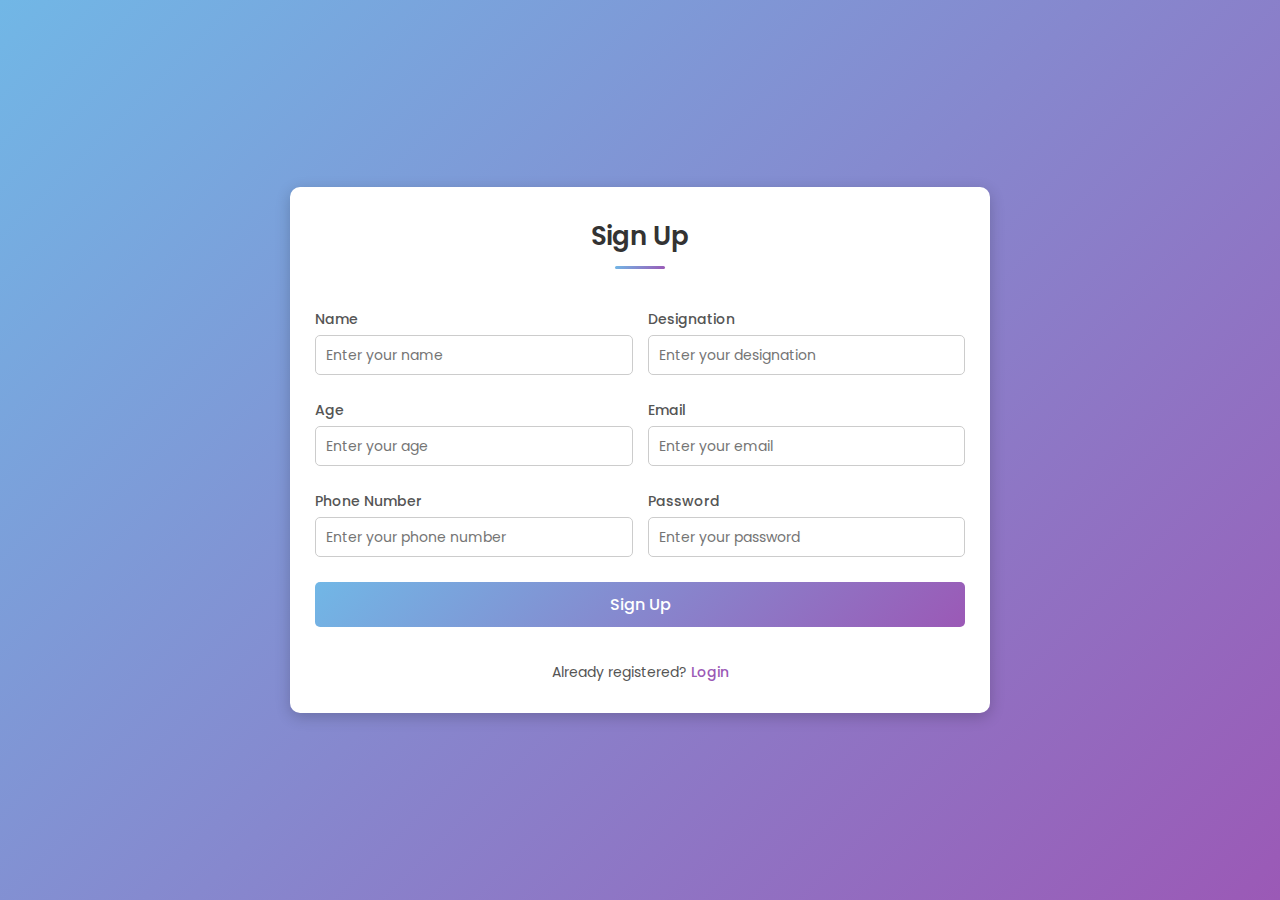
<file: src/main/resources/static/index.html>
<!DOCTYPE html>
<html lang="en" xmlns="http://www.w3.org/1999/html">
<head>
    <meta charset="UTF-8">
    <meta name="viewport" content="width=device-width, initial-scale=1.0">
    <title>Sign Up</title>
    <link rel="stylesheet" href="index.css">
</head>
<body>
<div class="container">
    <div class="form-container">
        <h1>Sign Up</h1>
        <form id="signupForm">
            <div class="input-group">
                <label for="name">Name</label>
                <input type="text" id="name" placeholder="Enter your name" required />
                <span class="error" id="nameError"></span>
            </div>
            <div class="input-group">
                <label for="designation">Designation</label>
                <input type="text" id="designation" placeholder="Enter your designation" required />
                <span class="error" id="designationError"></span>
            </div>
            <div class="input-group">
                <label for="age">Age</label>
                <input type="number" id="age" placeholder="Enter your age" required />
                <span class="error" id="ageError"></span>
            </div>
            <div class="input-group">
                <label for="email">Email</label>
                <input type="email" id="email" placeholder="Enter your email" required />
                <span class="error" id="emailError"></span>
            </div>
            <div class="input-group">
                <label for="phoneNumber">Phone Number</label>
                <input type="text" id="phoneNumber" placeholder="Enter your phone number" maxlength="10" required />
                <span class="error" id="phoneNumberError"></span>
            </div>
            <div class="input-group">
                <label for="password">Password</label>
                <input type="password" id="password" placeholder="Enter your password" required />
                <span class="error" id="passwordError"></span>
            </div>
            <button type="submit" class="btn">Sign Up</button>
        </form>
        <p class="footer-text">Already registered? <a href="login.html">Login</a></p>
    </div>
</div>
<script src="index.js"> </script>
</body>
</html>
</file>
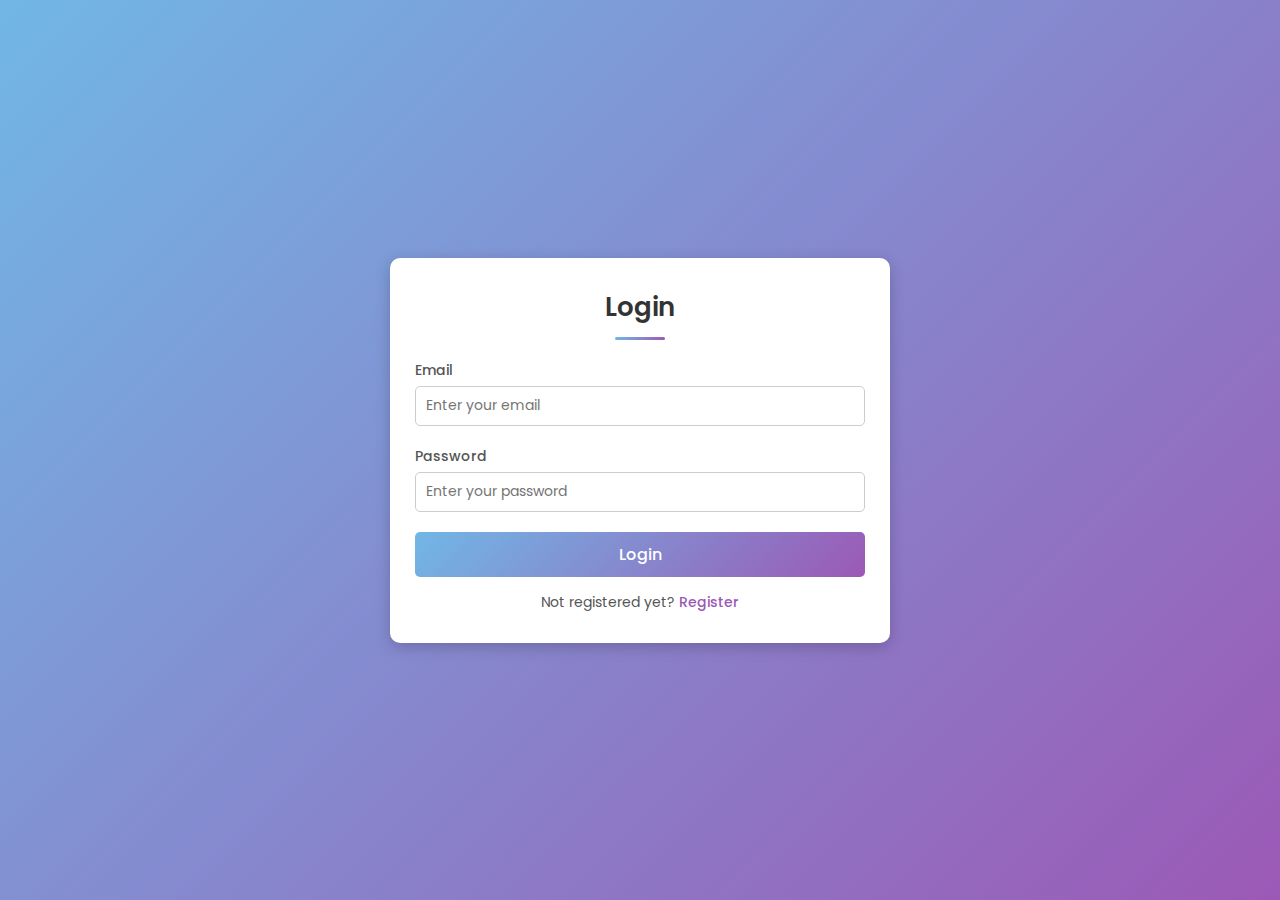
<file: src/main/resources/static/login.html>
<!DOCTYPE html>
<html lang="en">
<head>
  <meta charset="UTF-8">
  <meta name="viewport" content="width=device-width, initial-scale=1.0">
  <title>Login</title>
  <link rel="stylesheet" href="login.css">
</head>
<body>
<div class="login-container">
  <h1>Login</h1>
  <form id="loginForm">
    <div class="form-group">
      <label for="email">Email</label>
      <input type="email" id="email" placeholder="Enter your email" required />
    </div>
    <div class="form-group">
      <label for="password">Password</label>
      <input type="password" id="password" placeholder="Enter your password" required />
    </div>
    <button type="submit" class="btn">Login</button>
  </form>
  <div class="footer">
    Not registered yet? <a href="index.html">Register</a>
  </div>
</div>
<script src="login.js"></script>
</body>
</html>
</file>
<file: src/main/resources/static/index.css>
/* signup-style.css */

/* Importing Google Fonts - Poppins */
@import url('https://fonts.googleapis.com/css2?family=Poppins:wght@300;400;500;600&display=swap');

* {
  margin: 0;
  padding: 0;
  box-sizing: border-box;
  font-family: 'Poppins', sans-serif;
}

body {
  height: 100vh;
  display: flex;
  justify-content: center;
  align-items: center;
  background: linear-gradient(135deg, #71b7e6, #9b59b6);
  padding: 10px;
}

.container {
  width: 100%;
  max-width: 700px; /* Increased width for better layout */
  background: #fff;
  padding: 30px 25px;
  border-radius: 10px;
  box-shadow: 0 4px 15px rgba(0, 0, 0, 0.2);
}

h1 {
  font-size: 26px;
  font-weight: 600;
  color: #333;
  text-align: center;
  margin-bottom: 20px;
  position: relative;
}

h1::after {
  content: "";
  display: block;
  width: 50px;
  height: 3px;
  background: linear-gradient(135deg, #71b7e6, #9b59b6);
  margin: 10px auto 0;
  border-radius: 5px;
}

.form-container {
  display: flex;
  flex-direction: column;
  gap: 20px;
}

#signupForm {
  display: grid;
  grid-template-columns: repeat(2, 1fr); /* Two columns layout */
  gap: 20px 15px; /* Vertical and horizontal spacing */
}

.input-group {
  display: flex;
  flex-direction: column;
}

.input-group label {
  font-size: 14px;
  font-weight: 500;
  color: #555;
  margin-bottom: 5px;
}

.input-group input {
  height: 40px;
  padding: 0 10px;
  border: 1px solid #ccc;
  border-radius: 5px;
  font-size: 14px;
  transition: border-color 0.3s ease;
}

.input-group input:focus {
  border-color: #9b59b6;
  outline: none;
}

button.btn {
  grid-column: span 2; /* Make button span full width */
  height: 45px;
  background: linear-gradient(135deg, #71b7e6, #9b59b6);
  color: #fff;
  font-size: 16px;
  font-weight: 500;
  border: none;
  border-radius: 5px;
  cursor: pointer;
  transition: background 0.3s ease;
}

button.btn:hover {
  background: linear-gradient(-135deg, #71b7e6, #9b59b6);
}

.footer-text {
  text-align: center;
  font-size: 14px;
  color: #555;
  margin-top: 15px;
  grid-column: span 2; /* Centered under the grid */
}

.footer-text a {
  color: #9b59b6;
  text-decoration: none;
  font-weight: 500;
}

.footer-text a:hover {
  text-decoration: underline;
}

/* Responsive Design */
@media (max-width: 768px) {
  #signupForm {
    grid-template-columns: 1fr; /* Single column on smaller screens */
  }

  button.btn,
  .footer-text {
    grid-column: span 1;
  }
}

.error {
  font-size: 14px;
  color: red;
  margin-top: 5px;
}
</file>
<file: src/main/resources/static/login.css>
/* login-style.css */

/* Importing Google Fonts - Poppins */
@import url('https://fonts.googleapis.com/css2?family=Poppins:wght@300;400;500;600&display=swap');

* {
  margin: 0;
  padding: 0;
  box-sizing: border-box;
  font-family: 'Poppins', sans-serif;
}

body {
  height: 100vh;
  display: flex;
  justify-content: center;
  align-items: center;
  background: linear-gradient(135deg, #71b7e6, #9b59b6);
  padding: 10px;
}

.login-container {
  width: 100%;
  max-width: 500px; /* Adjusted for login form */
  background: #fff;
  padding: 30px 25px;
  border-radius: 10px;
  box-shadow: 0 4px 15px rgba(0, 0, 0, 0.2);
}

h1 {
  font-size: 26px;
  font-weight: 600;
  color: #333;
  text-align: center;
  margin-bottom: 20px;
  position: relative;
}

h1::after {
  content: "";
  display: block;
  width: 50px;
  height: 3px;
  background: linear-gradient(135deg, #71b7e6, #9b59b6);
  margin: 10px auto 0;
  border-radius: 5px;
}

.form-group {
  display: flex;
  flex-direction: column;
  margin-bottom: 20px;
}

.form-group label {
  font-size: 14px;
  font-weight: 500;
  color: #555;
  margin-bottom: 5px;
}

.form-group input {
  height: 40px;
  padding: 0 10px;
  border: 1px solid #ccc;
  border-radius: 5px;
  font-size: 14px;
  transition: border-color 0.3s ease;
}

.form-group input:focus {
  border-color: #9b59b6;
  outline: none;
}

button.btn {
  width: 100%;
  height: 45px;
  background: linear-gradient(135deg, #71b7e6, #9b59b6);
  color: #fff;
  font-size: 16px;
  font-weight: 500;
  border: none;
  border-radius: 5px;
  cursor: pointer;
  transition: background 0.3s ease;
}

button.btn:hover {
  background: linear-gradient(-135deg, #71b7e6, #9b59b6);
}

.footer {
  text-align: center;
  font-size: 14px;
  color: #555;
  margin-top: 15px;
}

.footer a {
  color: #9b59b6;
  text-decoration: none;
  font-weight: 500;
}

.footer a:hover {
  text-decoration: underline;
}

/* Responsive Design */
@media (max-width: 768px) {
  .login-container {
    padding: 25px; /* Adjust padding for small screens */
  }

  .form-group input {
    font-size: 16px;
  }

  button.btn {
    height: 50px;
  }
}
</file>
